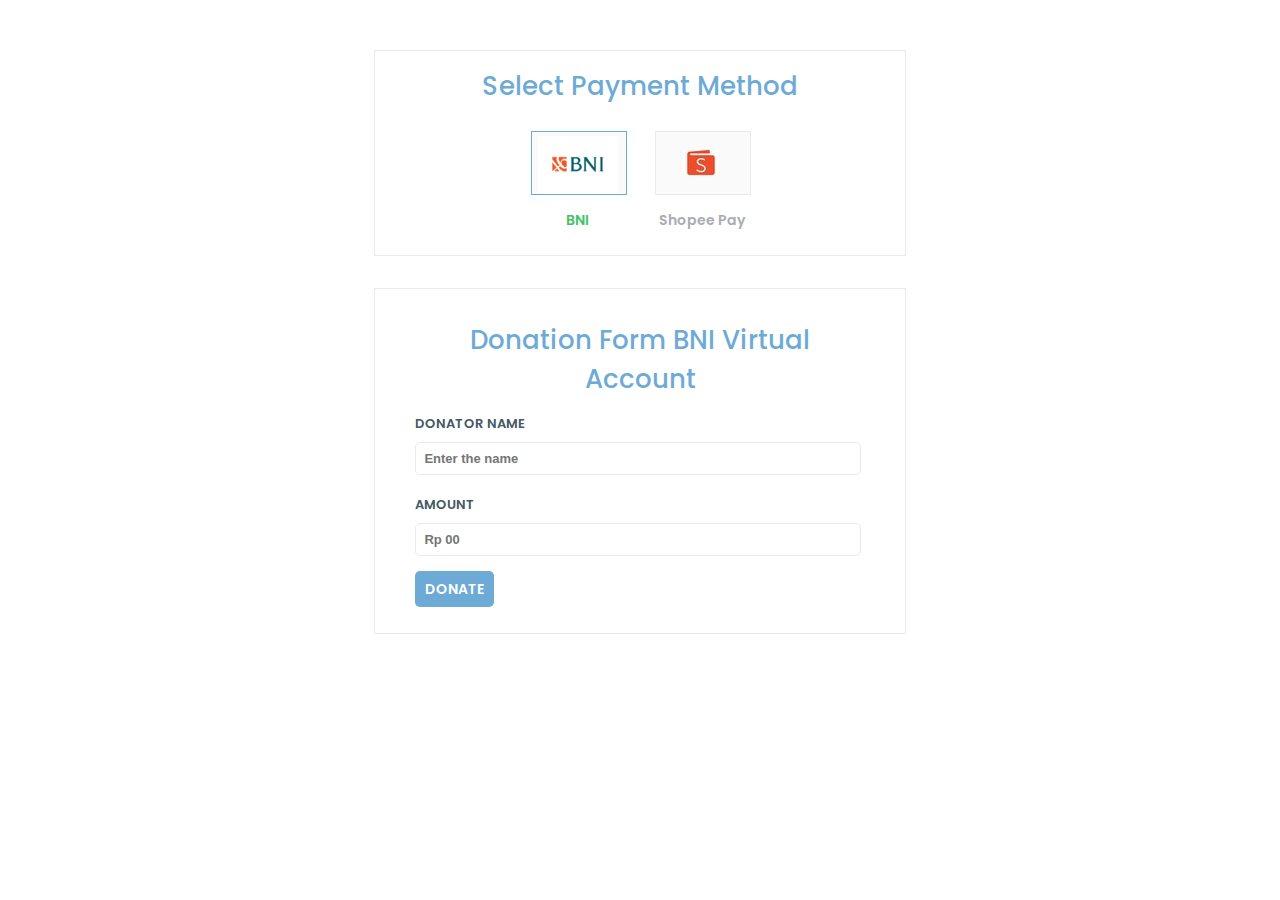
<file: FE/web-payment-gateway/paymentPage.html>
<!DOCTYPE html>
<html lang="en">
<meta http-equiv="content-type" content="text/html;charset=UTF-8" />
<head>
    <title>Payment Gateway Integration </title>
    <link rel="icon" href="images/dollar.png" type="image/png" sizes="16x16">
    <meta name="viewport" content="width=device-width, initial-scale=1" />
    <meta http-equiv="Content-Type" content="text/html; charset=utf-8" />
    <script type="application/x-javascript">
        addEventListener("load", function() {
            setTimeout(hideURLbar, 0);
        }, false);

        function hideURLbar() {
            window.scrollTo(0, 1);
        }
    </script>
    <link href="css/style.css" rel="stylesheet" type="text/css" media="all" />
    <link href='http://fonts.googleapis.com/css?family=Fugaz+One' rel='stylesheet' type='text/css'>
    <link href='http://fonts.googleapis.com/css?family=Alegreya+Sans:400,100,100italic,300,300italic,400italic,500,500italic,700,700italic,800,800italic,900,900italic' rel='stylesheet' type='text/css'>
    <link href="https://fonts.googleapis.com/css2?family=Poppins:wght@500&display=swap" rel="stylesheet">
    <script type="text/javascript" src="js/jquery.min.js"></script>
    <script src="js/easyResponsiveTabs.js" type="text/javascript"></script>
    <script type="text/javascript">
        $(document).ready(function() {
            $('#horizontalTab').easyResponsiveTabs({
                type: 'default', //Types: default, vertical, accordion           
                width: 'auto', //auto or any width like 600px
                fit: true // 100% fit in a container
            });
        });
    </script>
</head>

<body>
    <!-- Demo bar start -->
    <div id="w3lDemoBar" class="w3l-demo-bar">
        <div class="main">
            <div class="content">
                <div class="sap_tabs">
                    <div id="horizontalTab" style="display: block; width: 100%; margin: 0px;">
                        <div class="pay-tabs">
                            <h2>Select Payment Method</h2>
                            <ul class="resp-tabs-list">
                                <li class="resp-tab-item" aria-controls="tab_item-0" role="tab"><span><label class="pic1"></label>BNI</span></li>
                                <li class="resp-tab-item" aria-controls="tab_item-1" role="tab"><span><label class="pic3"></label>Shopee Pay</span></li>
                                <!-- <li class="resp-tab-item" aria-controls="tab_item-2" role="tab"><span><label class="pic4"></label>Dana</span></li>
                                <li class="resp-tab-item" aria-controls="tab_item-3" role="tab"><span><label class="pic2"></label>Alfamart</span></li> -->
                                <div class="clear"></div>
                            </ul>
                        </div>
                        <div class="resp-tabs-container">
                            <div class="tab-1 resp-tab-content" aria-labelledby="tab_item-0">
                                    <div class="payment-info">
                                    <h3 class="pay-title shopee-pay">Donation Form BNI Virtual Account</h3>

                                    <form class="payment-form">
                                        <div class="tab-for">
                                            <h5>Donator Name</h5>
                                            <input class="pay-logo"
                                                name="donator_name"
                                                type="text"
                                                placeholder="Enter the name"
                                                required>
                                        </div>

                                        <div class="tab-for">
                                            <h5>Amount</h5>
                                            <input class="pay-logo"
                                                name="amount"
                                                type="text"
                                                placeholder="Rp 00"
                                                required>
                                        </div>  
                                        <a href="#"
                                            class="confirm-btn"
                                            data-payment-type="BNI_VIRTUAL_ACCOUNT">
                                            DONATE
                                        </a>
                                    </form>
                                </div>
                            </div>
                            <div class="tab-1 resp-tab-content" aria-labelledby="tab_item-1">
                                <div class="payment-info">
                                    <h3 class="pay-title shopee-pay">Donation Form Shopee Pay</h3>

                                    <form class="payment-form">
                                        <div class="tab-for">
                                            <h5>Donator Name</h5>
                                            <input class="pay-logo"
                                                name="donator_name"
                                                type="text"
                                                placeholder="Enter the name"
                                                required>
                                        </div>

                                        <div class="tab-for">
                                            <h5>Amount</h5>
                                            <input class="pay-logo"
                                                name="amount"
                                                type="text"
                                                placeholder="Rp 00"
                                                required>
                                        </div>                                         
                                        <a href="#"
                                            class="confirm-btn"
                                            data-payment-type="SHOPEEPAY">
                                            DONATE
                                        </a>    
                                    </form>
                                </div>
                            </div>                                
                            <div class="tab-1 resp-tab-content" aria-labelledby="tab_item-2">
                                
                            </div>
                            <div class="tab-1 resp-tab-content" aria-labelledby="tab_item-3">
                                
                            </div>
                        </div>
                    </div>
                </div>
            </div>
        </div>
    </div>
</body>
</html>

<script>
    $(document).ready(function() {
        $('#horizontalTab').easyResponsiveTabs({ type:'default', width:'auto', fit:true });

        document.body.addEventListener("click", function (event) {
            const button = event.target.closest(".confirm-btn");
            if (!button) return;
            event.preventDefault();

            const form = button.closest("form");
            const donatorName = form.querySelector("input[name='donator_name']").value;
            const amount = form.querySelector("input[name='amount']").value;
            const paymentType = button.dataset.paymentType;

            createPayment(paymentType, amount, donatorName);
        });
    });

    function createPayment(type, amount, donator_name) {
        const paymentData = {
            donatorName: donator_name,
            amount: amount,
            paymentMethod : type
        };

        fetch('/api/payments', {
            method: 'POST',
            headers: {
                'Content-Type': 'application/json'
            },
            body: JSON.stringify(paymentData)
        })
        .then(response => response.json())
        .then(response => {
            console.log('Payment response:', response);

            const payment = response.paymentResponse;
            const channelCode = payment.channel_code;

            // ===== LOGIC SHOPEEPAY =====
            if (channelCode === "SHOPEEPAY") {
                const redirectAction = payment.actions.find(
                    action => action.type === "REDIRECT_CUSTOMER"
                );
                if (redirectAction) {
                    window.location.href = redirectAction.value;
                }
                return;
            }

            // ===== LOGIC VIRTUAL ACCOUNT =====
            if (channelCode.includes("VIRTUAL_ACCOUNT")) {

                const vaAction = payment.actions.find(
                    action => 
                        action.type === "PRESENT_TO_CUSTOMER" &&
                        action.descriptor === "VIRTUAL_ACCOUNT_NUMBER"
                );

                if (!vaAction) {
                    console.error("VA number not found in actions");
                    return;
                }

                const paymentResponse = {
                    amount: payment.request_amount,
                    vaNumber: vaAction.value,
                    expiresAt: payment.channel_properties.expires_at
                };

                // Encode query param
                const query = new URLSearchParams(paymentResponse).toString();

                // Redirect ke halaman VA
                window.location.href = `/PaymentVirtualAccount.html?${query}`;
            }
        })
        .catch(err => {
            console.error("Payment error:", err);
        });
    }

</script>
</file>
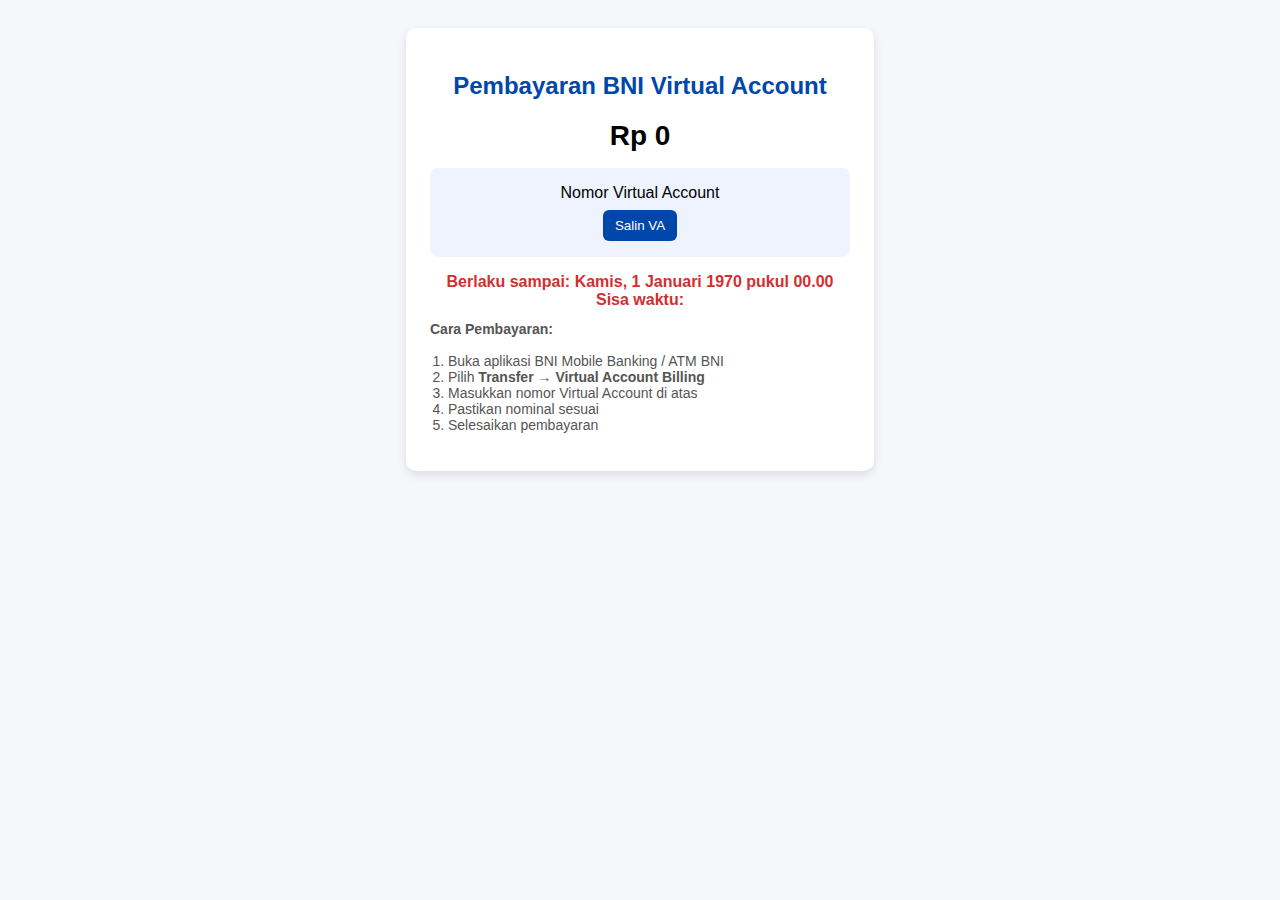
<file: FE/web-payment-gateway/PaymentVirtualAccount.html>
<!DOCTYPE html>
<html lang="id">
<head>
    <meta charset="UTF-8">
    <title>Pembayaran BNI Virtual Account</title>
    <meta name="viewport" content="width=device-width, initial-scale=1.0">

    <style>
        body {
            font-family: Arial, sans-serif;
            background: #f5f7fa;
            padding: 20px;
        }
        .container {
            max-width: 420px;
            margin: auto;
            background: #fff;
            padding: 24px;
            border-radius: 10px;
            box-shadow: 0 4px 10px rgba(0,0,0,.1);
        }
        h2 {
            text-align: center;
            color: #0047ab;
        }
        .amount {
            font-size: 28px;
            font-weight: bold;
            text-align: center;
            margin: 16px 0;
        }
        .va-box {
            background: #eef3ff;
            padding: 16px;
            border-radius: 8px;
            text-align: center;
            margin-bottom: 16px;
        }
        .va-number {
            font-size: 20px;
            font-weight: bold;
            letter-spacing: 1px;
        }
        .btn-copy {
            margin-top: 8px;
            padding: 8px 12px;
            background: #0047ab;
            color: white;
            border: none;
            border-radius: 6px;
            cursor: pointer;
        }
        .info {
            font-size: 14px;
            color: #555;
            margin-top: 12px;
        }
        .countdown {
            text-align: center;
            margin-top: 12px;
            color: #d32f2f;
            font-weight: bold;
        }
        ol {
            margin-top: 16px;
            padding-left: 18px;
        }
    </style>
</head>
<body>

<div class="container">
    <h2>Pembayaran BNI Virtual Account</h2>

    <div class="amount">
        Rp <span id="amount"></span>
    </div>

    <div class="va-box">
        <div>Nomor Virtual Account</div>
        <div class="va-number" id="vaNumber"></div>
        <button class="btn-copy" onclick="copyVA()">Salin VA</button>
    </div>

    <div class="countdown">
        Berlaku sampai: <span id="expiredAt"></span><br>
        Sisa waktu: <span id="timer"></span>
    </div>

    <div class="info">
        <strong>Cara Pembayaran:</strong>
        <ol>
            <li>Buka aplikasi BNI Mobile Banking / ATM BNI</li>
            <li>Pilih <b>Transfer</b> → <b>Virtual Account Billing</b></li>
            <li>Masukkan nomor Virtual Account di atas</li>
            <li>Pastikan nominal sesuai</li>
            <li>Selesaikan pembayaran</li>
        </ol>
    </div>
</div>

<script>
    // ===== DATA DARI BACKEND =====
    const params = new URLSearchParams(window.location.search);

    const paymentResponse = {
        amount: Number(params.get("amount")),
        vaNumber: params.get("vaNumber"),
        expiresAt: params.get("expiresAt")
    };

    console.log("VA Payment Data:", paymentResponse);

    // Format rupiah
    function formatRupiah(amount) {
        return amount.toLocaleString("id-ID");
    }

    document.getElementById("amount").innerText =
        formatRupiah(paymentResponse.amount);

    document.getElementById("vaNumber").innerText =
        paymentResponse.vaNumber;

    const expiredDate = new Date(paymentResponse.expiresAt);

    // Format: Sabtu, 10 Januari 2026, 19:08
    const options = { 
        weekday: 'long', 
        year: 'numeric', 
        month: 'long', 
        day: 'numeric', 
        hour: '2-digit', 
        minute: '2-digit',
        hour12: false
    };

    document.getElementById("expiredAt").innerText = 
        expiredDate.toLocaleString("id-ID", options);


    // Countdown timer
    function startCountdown() {
        const timerEl = document.getElementById("timer");

        setInterval(() => {
            const now = new Date();
            const diff = expiredDate - now;

            if (diff <= 0) {
                timerEl.innerText = "Expired";
                return;
            }

            const hours = Math.floor(diff / (1000 * 60 * 60));
            const minutes = Math.floor((diff / (1000 * 60)) % 60);
            const seconds = Math.floor((diff / 1000) % 60);

            timerEl.innerText =
                `${hours}j ${minutes}m ${seconds}d`;
        }, 1000);
    }

    startCountdown();

    // Copy VA
    function copyVA() {
        navigator.clipboard.writeText(paymentResponse.vaNumber);
        alert("Nomor VA berhasil disalin");
    }
</script>

</body>
</html>
</file>
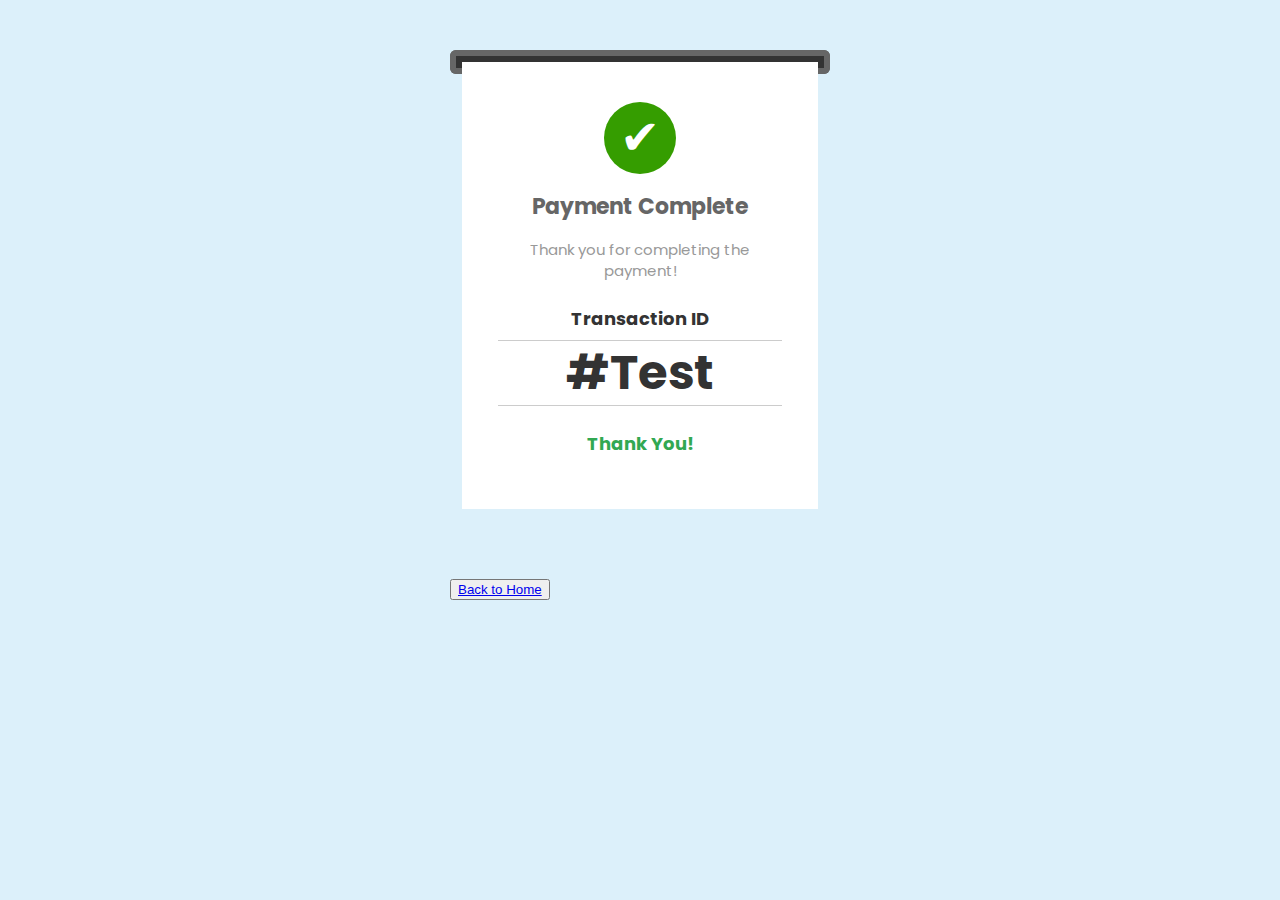
<file: FE/web-payment-gateway/successPage.html>
<!DOCTYPE html>
<html lang="en">

<head>
    <meta charset="UTF-8">
    <link rel="icon" href="images/dollar.png" type="image/png" sizes="16x16">
    <title>Payment Success</title>
    <link href="https://fonts.googleapis.com/css2?family=Poppins:wght@500&display=swap" rel="stylesheet">
</head>
<style>
    body {
        background: #dcf0fa;
    }

    .container {
        max-width: 380px;
        margin: 50px auto;
        overflow: hidden;
    }

    .printer-top {
        z-index: 1;
        border: 6px solid #666666;
        height: 6px;
        border-bottom: 0;
        border-radius: 6px 6px 0 0;
        background: #333333;
    }

    .printer-bottom {
        z-index: 0;
        border: 6px solid #666666;
        height: 6px;
        border-top: 0;
        border-radius: 0 0 6px 6px;
        background: #333333;
    }

    .paper-container {
        position: relative;
        overflow: hidden;
        height: 467px;
    }

    .paper {
        background: #ffffff;
        font-family: 'Poppins', sans-serif;
        height: 447px;
        position: absolute;
        z-index: 2;
        margin: 0 12px;
        margin-top: -12px;
        animation: print 5000ms cubic-bezier(0.68, -0.55, 0.265, 0.9);
        -webkit-animation: print 5000ms cubic-bezier(0.68, -0.55, 0.265, 0.9);
        -moz-animation: print 5000ms cubic-bezier(0.68, -0.55, 0.265, 0.9);
    }

    .main-contents {
        margin: 0 12px;
        padding: 24px;
    }

    /* Paper Jagged Edge */
    .jagged-edge {
        position: relative;
        height: 20px;
        width: 100%;
        margin-top: -1px;
    }

    .jagged-edge:after {
        content: "";
        display: block;
        position: absolute;
        bottom: 20px;
        left: 0;
        right: 0;
        height: 20px;
        background: linear-gradient(45deg,
            transparent 33.333%,
            #ffffff 33.333%,
            #ffffff 66.667%,
            transparent 66.667%),
            linear-gradient(-45deg,
            transparent 33.333%,
            #ffffff 33.333%,
            #ffffff 66.667%,
            transparent 66.667%);
        background-size: 16px 40px;
        background-position: 0 -20px;
    }

    .success-icon {
        text-align: center;
        font-size: 48px;
        height: 72px;
        background: #359d00;
        border-radius: 50%;
        width: 72px;
        height: 72px;
        margin: 16px auto;
        color: #fff;
    }

    .success-title {
        font-size: 22px;
        font-family: 'Poppins', sans-serif;
        text-align: center;
        color: #666;
        font-weight: bold;
        margin-bottom: 16px;
    }

    .success-description {
        font-size: 15px;
        font-family: 'Poppins', sans-serif;
        line-height: 21px;
        color: #999;
        text-align: center;
        margin-bottom: 24px;
    }

    .order-details {
        text-align: center;
        color: #333;
        font-weight: bold;

    }

    .order-number-label {
        font-size: 18px;
        margin-bottom: 8px;
    }

    .order-number {
        border-top: 1px solid #ccc;
        border-bottom: 1px solid #ccc;
        line-height: 48px;
        font-size: 48px;
        padding: 8px 0;
        margin-bottom: 24px;
    }
    
    .complement {
        font-size: 18px;
        margin-bottom: 8px;
        color: #32a852;
    }

    
    @keyframes print {
        0% {
            transform: translateY(-90%);
        }

        100% {
            transform: translateY(0%);
        }
    }

    @-webkit-keyframes print {
        0% {
            -webkit-transform: translateY(-90%);
        }

        100% {
            -webkit-transform: translateY(0%);
        }
    }

    @-moz-keyframes print {
        0% {
            -moz-transform: translateY(-90%);
        }

        100% {
            -moz-transform: translateY(0%);
        }
    }

    @-ms-keyframes print {
        0% {
            -ms-transform: translateY(-90%);
        }

        100% {
            -ms-transform: translateY(0%);
        }
    }
</style>

<body>
    <div class="container">
        <div class="printer-top"></div>

        <div class="paper-container">
            <div class="printer-bottom"></div>

            <div class="paper">
                <div class="main-contents">
                    <div class="success-icon">&#10004;</div>
                    <div class="success-title">
                        Payment Complete
                    </div>
                    <div class="success-description">
                        Thank you for completing the payment! 
                    </div>
                    <div class="order-details">
                        <div class="order-number-label">Transaction ID</div>
                        <div class="order-number">#Test</div>
                        <div class="complement">Thank You!</div>
                    </div>
                </div>
                <div class="jagged-edge"></div>
            </div>
        </div>
    </div>
    <div class="container">
        <button><a href="index.html">Back to Home</a></button>
    </div>
</body>
</html>

<script>
    const orderNumber = new URLSearchParams(window.location.search).get('donationPaymentId');
    const orderNumberElement = document.querySelector('.order-number');
    orderNumberElement.textContent = "#"+orderNumber.split('-')[0].toUpperCase();
</script>
</file>
<file: FE/web-payment-gateway/css/style.css>
html,
body,
div,
span,
applet,
object,
iframe,
h1,
h2,
h3,
h4,
h5,
h6,
p,
blockquote,
pre,
a,
abbr,
acronym,
address,
big,
cite,
code,
del,
dfn,
em,
img,
ins,
kbd,
q,
s,
samp,
small,
strike,
strong,
sub,
sup,
tt,
var,
b,
u,
i,
dl,
dt,
dd,
ol,
nav ul,
nav li,
fieldset,
form,
label,
legend,
table,
caption,
tbody,
tfoot,
thead,
tr,
th,
td,
article,
aside,
canvas,
details,
embed,
figure,
figcaption,
footer,
header,
hgroup,
menu,
nav,
output,
ruby,
section,
summary,
time,
mark,
audio,
video {
    margin: 0;
    padding: 0;
    border: 0;
    font-size: 100%;
    font: inherit;
    vertical-align: baseline;
}

article,
aside,
details,
figcaption,
figure,
footer,
header,
hgroup,
menu,
nav,
section {
    display: block;
}

* {
    pointer-events: auto !important;
}


ol,
ul {
    list-style: none;
    margin: 0px;
    padding: 0px;
}

blockquote,
q {
    quotes: none;
}

blockquote:before,
blockquote:after,
q:before,
q:after {
    content: '';
    content: none;
}

table {
    border-collapse: collapse;
    border-spacing: 0;
}

a {
    text-decoration: none;
}

.txt-rt {
    text-align: right;
}

/* text align right */
.txt-lt {
    text-align: left;
}

/* text align left */
.txt-center {
    text-align: center;
}

/* text align center */
.float-rt {
    float: right;
}

/* float right */
.float-lt {
    float: left;
}

/* float left */
.clear {
    clear: both;
}

/* clear float */
.pos-relative {
    position: relative;
}

/* Position Relative */
.pos-absolute {
    position: absolute;
}

/* Position Absolute */
.vertical-base {
    vertical-align: baseline;
}

/* vertical align baseline */
.vertical-top {
    vertical-align: top;
}

/* vertical align top */
nav.vertical ul li {
    display: block;
}

/* vertical menu */
nav.horizontal ul li {
    display: inline-block;
}

/* horizontal menu */
img {
    max-width: 100%;
}

/*end reset*/

body {
    padding: 0;
    margin: 0;
    font-family: 'Poppins', sans-serif;
}

h1,
h2,
h3,
h4,
h5,
h6 {
    margin: 0;
}

p {
    margin: 0;
}

ul {
    margin: 0;
    padding: 0;
}

label {
    margin: 0;
}

/*-- main --*/
.main {
    padding: 50px 0;
}

.main h1 {
    font-size: 35px;
    text-align: center;
    text-transform: uppercase;
    color: #6daad6;
    margin-bottom: 25px;
    font-family: 'Poppins', sans-serif;
}

.content {
    width: 40%;
    margin: 0 auto;
}


/******** SAP ************/
.sap_tabs {
    clear: both;
    padding: 0em 0 0em;
}

.pay-tabs {
    margin: 0 0 2em 0;
    padding: 1em 1em 1.5em 1em;
    background: #fff;
    border: 1px solid #e7ebee;
}

.pay-tabs h2 {
    font-size: 26px;
    text-align: center;
    margin-bottom: 25px;
    color: #6daad6;
    font-weight: 500;
    font-family: 'Poppins', sans-serif;
}

.resp-tabs-list {
    display: flex;
    justify-content: center;   /* center horizontal */
    align-items: center;
}


.resp-tab-item {
    font-size: 14px;
    text-decoration: none;
    color: #a9acb1;
    font-weight: 600;
    cursor: pointer;
    text-align: center;
    list-style: none;
    outline: none;
    transition: all 0.3s ease-out;
    text-transform: capitalize;
    width: 17%;
    float: none;       /* ❗ WAJIB dihapus */
    margin: 0 8px;     /* spacing antar tab */
}


.resp-tab-active {
    color: #41c468;
}

.resp-tabs-container {
    padding: 0px;
    clear: left;
    padding: 2em 2.5em;
    background: #fff;
    border: 1px solid #e7ebee;
}

h2.resp-accordion {
    cursor: pointer;
    padding: 5px;
    display: none;
}

.resp-tab-content {
    display: none;
}

.resp-content-active,
.resp-accordion-active {
    display: block;
}

li.resp-tab-item span .pic3 {
    background: url(../images/pic3.png) no-repeat 27px 15px #fafafa !important;
}

li.resp-tab-item span .pic1 {
    background: url(../images/pic1.png) no-repeat 29px 15px #fafafa !important;
}

li.resp-tab-item span .pic4 {
    background: url(../images/pic4.png) no-repeat 31px 15px #fafafa !important;
}

li.resp-tab-item span .pic2 {
    background: url(../images/pic2.png) no-repeat 29px 15px #fafafa !important;
}

li.resp-tab-item span .pic1,
li.resp-tab-item span .pic2,
li.resp-tab-item span .pic3,
li.resp-tab-item span .pic4 {
    width: 100%;
    height: 32px;
    display: block;
    border: 1px solid #e7ebee;
    padding: 15px 0px;
    margin-bottom: 15px;
    cursor: pointer;
}

li.resp-tab-item.resp-tab-active span label {
    border: 1px solid #6daad6;
}

.payment-info h3 {
    font-size: 26px;
    text-align: center;
    margin-bottom: 15px;
    color: #6daad6;
    font-weight: 500;
    font-family: 'Poppins', sans-serif;
}

.tab-for input[type="text"] {
    width: 96%;
    padding: 8px;
    font-size: 13px;
    font-weight: 600;
    border: 1px solid #e7ebee;
    outline: none;
    color: #ccc;
    border-radius: 5px;
    margin-bottom: 20px;
    transition: 0.5s all;
    -webkit-transition: 0.5s all;
    -moz-transition: 0.5s all;
    -o-transition: 0.5s all;
    -ms-transition: 0.5s all;
}

.tab-for h5,
.tab-form-left h5,
.tab-form-right h5 {
    color: #435964;
    font-size: 13px;
    text-transform: uppercase;
    margin: 0 0 8px 0;
    font-weight: 600;
}

.tab-for input[type="text"]:hover {
    border: 1px solid #6daad6;
    transition: 0.5s all;
    -webkit-transition: 0.5s all;
    -moz-transition: 0.5s all;
    -o-transition: 0.5s all;
    -ms-transition: 0.5s all;
}

input.pay-logo {
    width: 88% !important;
    padding: 8px 45px 8px 8px !important;
}

.tab-form-left {
    float: left;
    width: 48%;
}

.user-form ul li {
    list-style-type: none;
    display: inline-block;
    width: 23%;
    margin-right: 9%;
}

.text_box {
    display: inline;
    width: 60px;
    padding: 3px 5px;
    outline: none;
    margin-left: 1%;
    font-size: 20px;
    color: #444;
    width: 100%;
    color: #606060;
    font-size: 15px;
    padding: 8px 0 8px 10px;
    border: none;
    outline: none;
    background: #fff;
    transition: 0.5s all;
    -webkit-transition: 0.5s all;
    -moz-transition: 0.5s all;
    -o-transition: 0.5s all;
    -ms-transition: 0.5s all;
}

input.text_box {
    background: #fcfcfc;
    border: 1px solid #ebeced;
}

.tab-form-right {
    float: right;
    width: 48%;
}

.tab-form-right input[type="password"] {
    width: 92%;
    padding: 8px;
    font-size: 13px;
    font-weight: 600;
    border: 1px solid #e7ebee;
    outline: none;
    color: #ccc;
    border-radius: 5px;
    margin-bottom: 30px;
    transition: 0.5s all;
    -webkit-transition: 0.5s all;
    -moz-transition: 0.5s all;
    -o-transition: 0.5s all;
    -ms-transition: 0.5s all;
}

.tab-form-right input[type="password"]:hover {
    border: 1px solid #6daad6;
    transition: 0.5s all;
    -webkit-transition: 0.5s all;
    -moz-transition: 0.5s all;
    -o-transition: 0.5s all;
    -ms-transition: 0.5s all;
}

.payment-info form input[type="submit"] {
    background: #41c468;
    color: #FFFFFF;
    text-align: center;
    padding: 10px 0;
    border: none;
    border-radius: 5px;
    margin-top: 20px;
    font-size: 16px;
    outline: none;
    width: 22%;
    cursor: pointer;
    font-weight: 600;
    margin-bottom: 30px;
    transition: 0.5s all;
    -webkit-transition: 0.5s all;
    -moz-transition: 0.5s all;
    -o-transition: 0.5s all;
    -ms-transition: 0.5s all;
}

.confirm-btn {
    background: #41c468;
    color: #FFFFFF;
    text-align: center;
    padding: 50px 0;
    border: none;
    border-radius: 5px;
    font-size: 16px;
    outline: none;
    width: 22%;
    cursor: pointer;
    font-weight: 600;
    margin-bottom: 30px;
    transition: 0.5s all;
    -webkit-transition: 0.5s all;
    -moz-transition: 0.5s all;
    -o-transition: 0.5s all;
    -ms-transition: 0.5s all;
}

.payment-info form input[type="submit"]:hover {
    background: #6daad6;
    transition: 0.5s all;
    -webkit-transition: 0.5s all;
    -moz-transition: 0.5s all;
    -o-transition: 0.5s all;
    -ms-transition: 0.5s all;
}

.single-bottom ul li {
    list-style: none;
    padding: 0px;
}

.single-bottom ul li input[type="checkbox"] {
    display: none;
}

.single-bottom ul li input[type="checkbox"] + label {
    position: relative;
    padding-left: 31px;
    border: none;
    outline: none;
    font-size: 13px;
    color: #2d3e50;
    font-weight: 600;
    line-height: 1.8em;
}

.single-bottom ul li input[type="checkbox"] + label span:first-child {
    width: 14px;
    height: 14px;
    display: inline-block;
    border: 2px solid #6daad6;
    position: absolute;
    left: 0;
    top: 1px;
}

.single-bottom ul li input[type="checkbox"]:checked + label span:first-child:before {
    content: "";
    background: url(../images/11.png)no-repeat;
    position: absolute;
    left: -1px;
    top: 0px;
    font-size: 10px;
    width: 16px;
    height: 16px;
}

.radio {
    position: relative;
    display: inline-block;
    margin-left: 15px;
}

.radio:first-child {
    margin-left: 0;
    margin: 0;
}

.radio {
    padding-left: 22px;
    line-height: 28px;
    color: #404040;
    cursor: pointer;
}

.radio input[type="radio"] {
    position: absolute;
    left: -9999px;
}

.radio-btns label {
    font-size: 14px;
    color: #000;
    padding: 0px 0 0 10px;
    font-weight: 600;
}

.radio i {
    position: absolute;
    top: 5px;
    left: 0;
    display: block;
    width: 12px;
    height: 12px;
    outline: none;
    border: 3px solid #6daad6;
    background: #fff;
    cursor: pointer;
}

.radio i {
    border-radius: 50%;
}

.radio input + i:after {
    position: absolute;
    opacity: 0;
    transition: opacity 0.1s;
    -o-transition: opacity 0.1s;
    -ms-transition: opacity 0.1s;
    -moz-transition: opacity 0.1s;
    -webkit-transition: opacity 0.1s;
}

.radio input + i:after {
    content: '';
    top: 6px;
    left: 7px;
    width: 5px;
    height: 5px;
    border-radius: 50%;
    -webkit-border-radius: 50%;
    -moz-border-radius: 50%;
    -o-border-radius: 50%;
}

.radio input:checked + i:after {
    opacity: 1;
}

label.checkbox {
    width: 28%;
    floaT: left;
}

/*** normal state ***/
.radio i {
    transition: border-color 0.3s;
    -o-transition: border-color 0.3s;
    -ms-transition: border-color 0.3s;
    -moz-transition: border-color 0.3s;
    -webkit-transition: border-color 0.3s;
}

/*** checked state ***/
.radio input + i:after {
    content: '';
    background: url("../images/tick-mark1.png") no-repeat center;
    top: 1px;
    left: 1px;
    width: 9px;
    height: 9px;
    text-align: center;
}

.radio input:checked + i {
    border: 3px solid #6daad6;
    background: #fff;
}

.swit {
    float: left;
    width: 50%;
}

.check_box {
    margin-bottom: 5px;
}

.payment-info a {
    padding: 8px 10px;
    font-size: 14px;
    color: #fff;
    font-weight: 600;
    text-transform: uppercase;
    background: #6daad6;
}

.payment-info a:hover {
    background: #6daad6;
}

.radio-btns {
    margin-bottom: 30px;
}

.login-tab {
    margin-top: 15px;
}

.user-login h2 {
    margin: 0 0 18px 0;
    color: #424448;
    font-size: 24px;
    text-align: center;
    font-weight: bold;
}

.graph-header h3 {
    margin: 0 0 18px 0;
    color: #424448;
    font-size: 24px;
    text-align: center;
    font-weight: bold;
}

.graph-grid {
    background: #fff;
    padding: 42px 20px;
    margin: 15px 0;
}

.con-btm-l {
    float: left;
    width: 46%;
}

.con-btm-r {
    float: left;
    width: 51.5%;
    margin-left: 2.5%;
}

.con-btm-right {
    padding-right: 0;
}

.user-login form input[type="text"],
.user-login form input[type="password"] {
    margin: 0 0 24px 0;
    background: #fcfcfc;
    width: 94%;
    padding: 12px 15px;
    font-size: 14px;
    font-weight: bold;
    border: 1px solid #ebeced;
    outline: none;
    color: #D7D7D7;
}

.user-login form {
    margin-top: 22px;
}

.user-left i {
    font-style: normal;
    vertical-align: text-bottom;
    font-size: 14px;
    font-weight: bold;
    margin-left: 5px;
}

.user-left {
    width: 61%;
    float: left;
}

.user-right {
    width: 21%;
    float: right;
}

.user-right input[type="submit"] {
    background: #ed5564;
    font-weight: bold;
    font-size: 16px;
    color: #ffffff;
    padding: 10px 25px;
    border: none;
    border-radius: 5px;
    width: 100% !important;
    transition: 0.5s all;
    -webkit-transition: 0.5s all;
    -moz-transition: 0.5s all;
    -o-transition: 0.5s all;
    -ms-transition: 0.5s all;
}

.user-right input[type="submit"]:hover {
    background: #6daad6;
    transition: 0.5s all;
    -webkit-transition: 0.5s all;
    -moz-transition: 0.5s all;
    -o-transition: 0.5s all;
    -ms-transition: 0.5s all;
}

.payment-info h4 {
    font-size: 14px;
    text-align: center;
    color: #000;
}

/*-- responsive media queries --*/
@media (max-width: 1440px) {
    li.resp-tab-item span .pic3 {
        background: url(../images/pic3.png) no-repeat 27px 17px #fafafa !important;
    }

    li.resp-tab-item span .pic1 {
        background: url(../images/pic1.png) no-repeat 6px 4px #fafafa !important;
    }

    li.resp-tab-item span .pic4 {
        background: url(../images/pic4.png) no-repeat 6px 9px #fafafa !important;
    }

    li.resp-tab-item span .pic2 {
        background: url(../images/pic2.png) no-repeat 6.5px -7px #fafafa !important;
    }
}

@media (max-width: 1366px) {
    .content {
        width: 41.5%;
        margin: 0 auto;
    }

    input.pay-logo {
        width: 88.5% !important;
    }
}

@media (max-width: 1280px) {
    .resp-tab-item {
        margin: 0 3%;
        width: 19%;
    }

    input.pay-logo {
        width: 87% !important;
    }

    .single-bottom ul li input[type="checkbox"] + label {
        padding-left: 24px;
    }
}

@media (max-width: 1080px) {
    .content {
        width: 48.5%;
        margin: 0 auto;
    }

    .tab-form-right input[type="text"] {
        width: 91%;
    }

    .user-form ul li {
        width: 26%;
    }
}

@media (max-width: 1024px) {
    .content {
        width: 49.5%;
        margin: 0 auto;
    }

    .swit {
        float: left;
        width: 44%;
        margin-right: 6%;
    }
}

@media (max-width: 991px) {

    .pay-tabs h2,
    .payment-info h3 {
        font-size: 22px;
    }

    .resp-tab-item {
        margin: 0 2%;
        width: 21%;
    }

    .user-form ul li {
        width: 29%;
    }

    .swit {
        margin-right: 12%;
    }

    .swit:nth-child(2) {
        margin: 0;
    }
}

@media (max-width: 800px) {
    .content {
        width: 60%;
        margin: 0 auto;
    }

    input.pay-logo {
        width: 85% !important;
    }

    .tab-for input[type="text"] {
        width: 95%;
    }

    .tab-form-right input[type="text"] {
        width: 90%;
    }

    .radio-btns label {
        font-size: 13px;
        color: #000;
        padding: 0px 0 0 2px;
        font-weight: 600;
    }

    .radio i {
        top: 6px;
    }

    .user-login form input[type="text"],
    .user-login form input[type="password"] {
        width: 92%;
    }

    .resp-tab-item {
        font-size: 13px;
    }

    .payment-info form input[type="submit"] {
        font-size: 14px;
    }

    .payment-info h4 {
        font-size: 13px;
    }

    .main h1 {
        font-size: 30px;
    }
}

@media (max-width: 768px) {
    .content {
        width: 61%;
    }
}

@media (max-width: 736px) {
    .content {
        width: 64%;
    }
}

@media (max-width: 667px) {
    .content {
        width: 71.5%;
    }
}

@media (max-width: 640px) {
    .content {
        width: 74.5%;
    }

    .tab-form-right input[type="text"] {
        width: 89%;
    }

    p.footer {
        font-size: 13px;
    }
}

@media (max-width: 600px) {
    .content {
        width: 79.5%;
    }
}

@media (max-width: 568px) {
    .content {
        width: 83.5%;
    }
}

@media (max-width: 480px) {
    .content {
        width: 92%;
    }

    li.resp-tab-item span .pic3 {
        background: url(../images/pic3.png) no-repeat 8px 15px #fafafa !important;
    }

    li.resp-tab-item span .pic1 {
        background: url(../images/pic1.png) no-repeat 29px 15px #fafafa !important;
    }

    li.resp-tab-item span .pic4 {
        background: url(../images/pic4.png) no-repeat 31px 15px #fafafa !important;
    }

    li.resp-tab-item span .pic2 {
        background: url(../images/pic2.png) no-repeat 29px 15px #fafafa !important;
    }

    .user-form ul li {
        width: 34%;
    }

    .tab-form-right {
        float: right;
        width: 45%;
    }

    p.footer {
        font-size: 13px;
        line-height: 1.8em;
        width: 92%;
        margin: 30px auto 0 auto;
    }

    .resp-tabs-container {
        padding: 1em 1em;
    }

    .tab-form-right input[type="text"] {
        width: 88%;
    }

    .main h1 {
        font-size: 25px;
    }
}

@media (max-width: 414px) {
    .resp-tab-item {
        margin: 0 6%;
        width: 38%;
    }

    li.resp-tab-item span .pic3 {
        background: url(../images/pic3.png) no-repeat 8px 15px #fafafa !important;
    }

    li.resp-tab-item span .pic1 {
        background: url(../images/pic1.png) no-repeat 29px 15px #fafafa !important;
    }

    li.resp-tab-item span .pic4 {
        background: url(../images/pic4.png) no-repeat 31px 15px #fafafa !important;
    }

    li.resp-tab-item span .pic2 {
        background: url(../images/pic2.png) no-repeat 29px 15px #fafafa !important;
    }

    li.resp-tab-item:nth-child(3),
    li.resp-tab-item:nth-child(4) {
        margin-top: 25px;
    }

    .tab-for input[type="text"] {
        width: 94%;
    }

    input.pay-logo {
        width: 83% !important;
    }

    .tab-form-right input[type="text"] {
        width: 86%;
    }

    .swit {
        float: left;
        width: 48%;
        margin-right: 4%;
    }

    .swit:nth-child(2) {
        margin: 0;
    }

    .user-login form input[type="text"],
    .user-login form input[type="password"] {
        width: 90%;
    }
}

@media (max-width: 384px) {
    input.pay-logo {
        width: 81% !important;
    }

    .user-form ul li {
        width: 37%;
    }

    li.resp-tab-item span .pic3 {
        background: url(../images/pic3.png) no-repeat 8px 15px #fafafa !important;
    }

    li.resp-tab-item span .pic1 {
        background: url(../images/pic1.png) no-repeat 29px 15px #fafafa !important;
    }

    li.resp-tab-item span .pic4 {
        background: url(../images/pic4.png) no-repeat 31px 15px #fafafa !important;
    }

    li.resp-tab-item span .pic2 {
        background: url(../images/pic2.png) no-repeat 29px 15px #fafafa !important;
    }

    .swit {
        float: left;
        width: 100%;
        margin-right: 0;
    }

    .user-login form input[type="text"],
    .user-login form input[type="password"] {
        width: 89%;
    }
}

@media (max-width: 375px) {}

@media (max-width: 320px) {
    .main h1 {
        font-size: 20px;
    }

    .main {
        padding: 45px 0;
    }

    .pay-tabs h2,
    .payment-info h3 {
        font-size: 19px;
    }

    li.resp-tab-item span .pic1,
    li.resp-tab-item span .pic2,
    li.resp-tab-item span .pic3,
    li.resp-tab-item span .pic4 {
        padding: 12px 0px;
    }

    li.resp-tab-item span .pic3 {
        background: url(../images/pic3.png) no-repeat 8px 15px #fafafa !important;
    }

    li.resp-tab-item span .pic1 {
        background: url(../images/pic1.png) no-repeat 29px 15px #fafafa !important;
    }

    li.resp-tab-item span .pic4 {
        background: url(../images/pic4.png) no-repeat 31px 15px #fafafa !important;
    }

    li.resp-tab-item span .pic2 {
        background: url(../images/pic2.png) no-repeat 29px 15px #fafafa !important;
    }

    .pay-tabs {
        margin: 0 0 1.5em 0;
    }

    .tab-for input[type="text"] {
        width: 92%;
    }

    input.pay-logo {
        width: 76.5% !important;
    }

    .payment-info form input[type="submit"] {
        width: 32%;
        margin-bottom: 19px;
    }

    .tab-form-left {
        float: left;
        width: 100%;
    }

    .user-form ul li {
        width: 42.5%;
        margin-right: 6.5%;
    }

    .tab-form-right {
        float: right;
        width: 100%;
        margin-top: 20px;
    }

    .tab-form-right input[type="text"] {
        width: 92%;
    }

    .user-right {
        width: 30%;
    }

    .payment-info form input[type="submit"] {
        padding: 7px 0;
    }

    p.footer {
        margin: 20px auto 0 auto;
    }
}
</file>
